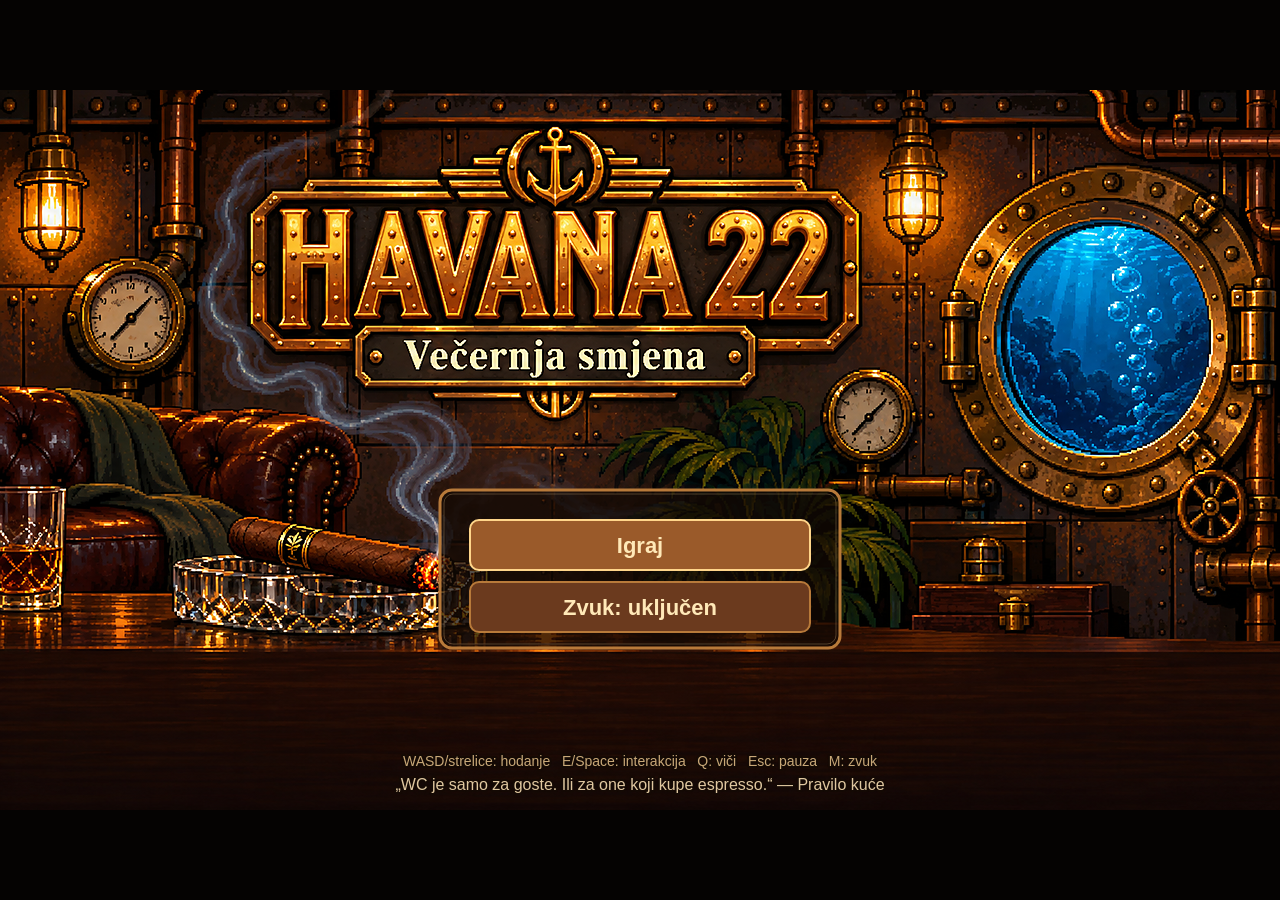
<file: game/index.html>
<!doctype html>
<html lang="hr">
<head>
<meta charset="utf-8">
<title>HAVANA 22 — Večernja smjena</title>
<meta name="viewport" content="width=device-width, initial-scale=1">
<link rel="stylesheet" href="style.css">
<link rel="icon" href="assets/icons/cigar_cohiba.png">
</head>
<body>
<canvas id="game" width="1280" height="720" tabindex="0"></canvas>
<noscript>Za ovu igru je potreban JavaScript.</noscript>

<!-- data files (window.* globals; the engine falls back to defaults if one is missing) -->
<script src="content/layout.js"></script>
<script src="content/icons.js"></script>
<script src="content/atlas_A.js"></script>
<script src="content/atlas_B.js"></script>
<script src="content/atlas_C.js"></script>
<script src="content/atlas_D.js"></script>
<script src="content/content.js"></script>

<!-- engine -->
<script src="src/util.js"></script>
<script src="src/data.js"></script>
<script src="src/save.js"></script>
<script src="src/audio.js"></script>
<script src="src/assets.js"></script>
<script src="src/input.js"></script>
<script src="src/nav.js"></script>
<script src="src/entities.js"></script>
<script src="src/ui.js"></script>
<script src="src/game.js"></script>
<script src="src/screens.js"></script>
<script src="src/tree.js"></script>
<script src="src/events.js"></script>
<script src="src/regulars.js"></script>
<script src="src/achv.js"></script>
<!-- test hooks (window.__game, autoplay bot, god mode): only with ?debug=1 in the URL, never in the normal build -->
<script>if (/[?&]debug=1/.test(location.search)) document.write('<script src="src/debug.js"><\/script>');</script>
<script src="src/main.js"></script>
</body>
</html>
</file>
<file: game/style.css>
html, body { margin: 0; padding: 0; height: 100%; background: #050302; overflow: hidden; }
body { display: flex; align-items: center; justify-content: center; }
#game {
  display: block;
  width: 1280px; height: 720px;
  max-width: 100vw; max-height: 100vh;
  image-rendering: pixelated;
  image-rendering: crisp-edges;
  image-rendering: pixelated;
  background: #000;
  cursor: default;
  outline: none;
}
noscript { color: #ffd58a; font: 20px sans-serif; }
</file>
